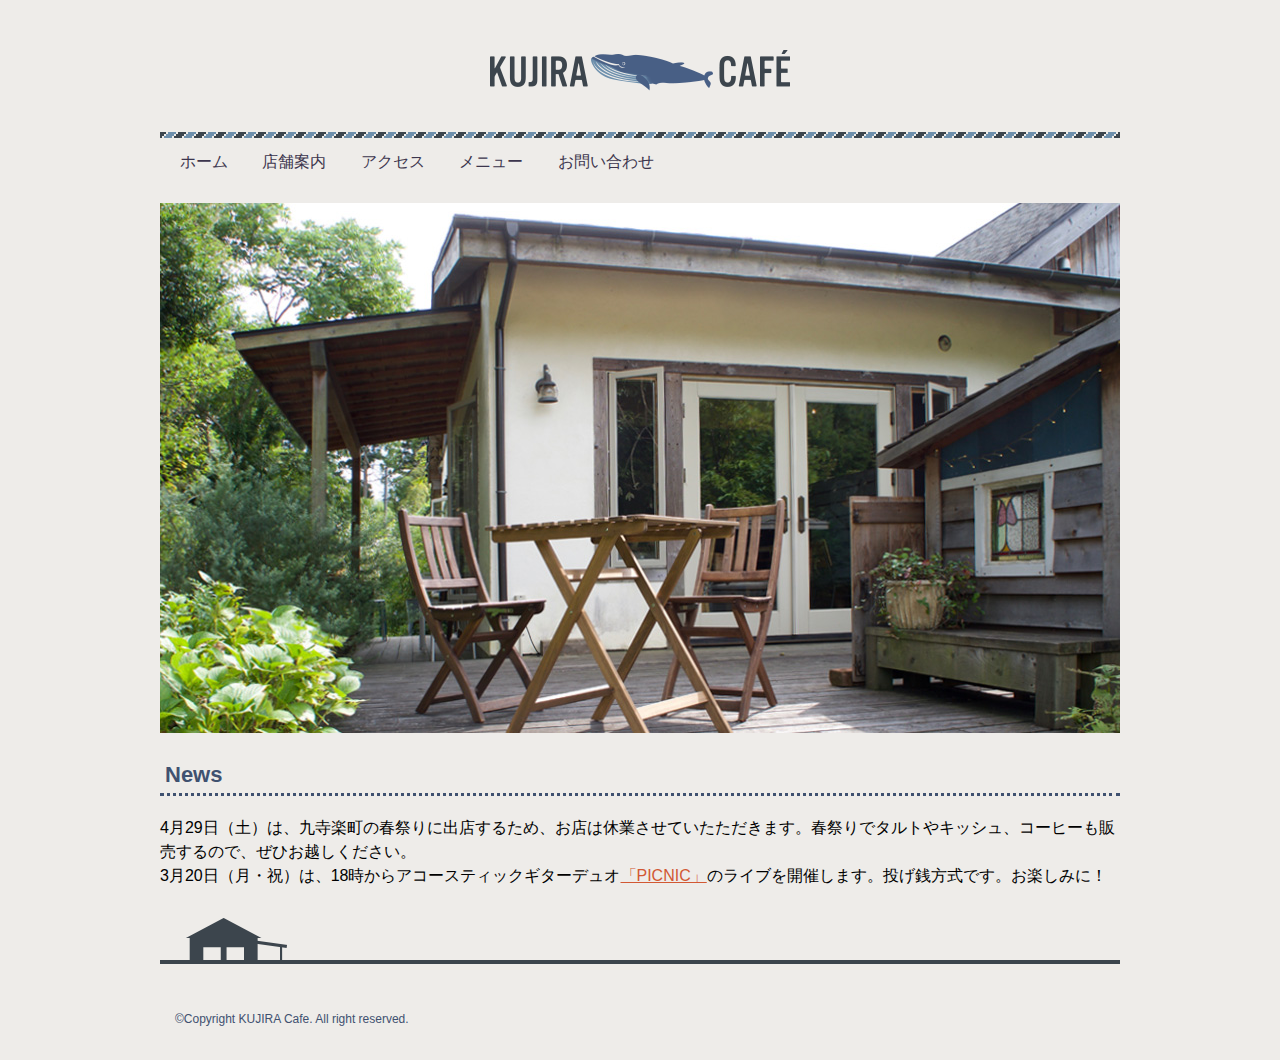
<file: index.html>
<!DOCTYPE html>
<html lang="ja">
<head>
    <meta charset="UTF-8">
    <meta name="viewport" content="width=device-width, initial-scale=1">
    <meta name="description" content="古材を活用した内装、花と緑に囲まれたテラス。地元の食材を使った手作りのタルトやキャッシュ、挽き立てのコーヒーで豊かなひとときを。">
    <title>KUJIRA Cafeへようこそ</title>
    <link rel="stylesheet" href="css/style.css">
</head>
<body>
<div class="wrapper">
    <!-- ヘッダー -->
    <header class="header">
        <h1 class="logo"><a href="index.html"><img src="images/logo.png" alt="KUJIRA Cafe"></a></h1>
        <nav class="nav">
            <ul>
                <li><a href="index.html">ホーム</a></li>
                <li><a href="about.html">店舗案内</a></li>
                <li><a href="access.html">アクセス</a></li>
                <li><a href="menu.html">メニュー</a></li>
                <li><a href="contact.html">お問い合わせ</a></li>
            </ul>
        </nav>
    </header>
    <!-- ヘッダー　ここまで -->
    <!-- キービジュアル -->
    <div class="keyvisual">
        <img src="images/keyvisual.jpg" alt="">
    </div>
    <!-- /キービジュアル -->
    <!-- メイン -->
    <main>
        <h2 id="news">News</h2>
            <p class="news-item">4月29日（土）は、九寺楽町の春祭りに出店するため、お店は休業させていたただきます。春祭りでタルトやキッシュ、コーヒーも販売するので、ぜひお越しください。</p>
            <p class="news-item">3月20日（月・祝）は、18時からアコースティックギターデュオ<a href="http://www.abcr.jp" target="_blank">「PICNIC」</a>のライブを開催します。投げ銭方式です。お楽しみに！</p>
    </main>
    <!-- メイン　ここまで -->
    <!-- フッター -->
    <footer class="footer">
        <p>&copy;Copyright KUJIRA Cafe. All right reserved.</p>
    </footer>
    <!-- フッター　ここまで -->
</div>
</body>
</html>
</file>
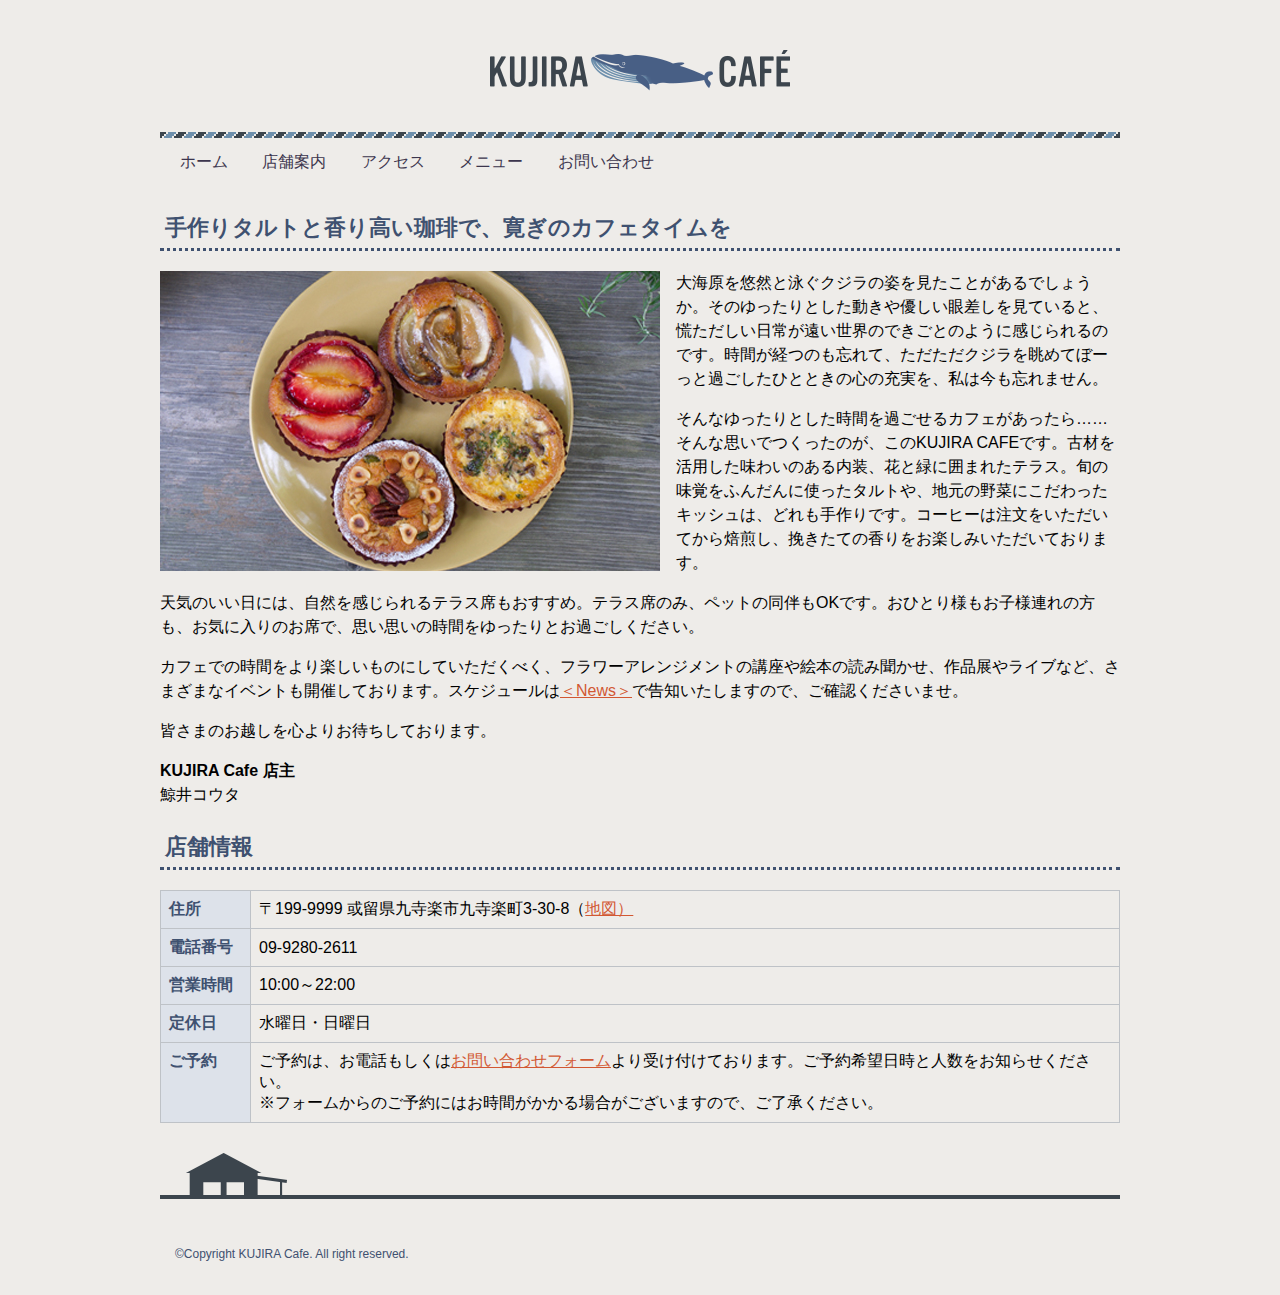
<file: about.html>
<!DOCTYPE html>
<html lang="ja">
<head>
    <meta charset="UTF-8">
    <meta name="viewport" content="width=device-width, initial-scale=1">
    <meta name="description" content="古材を活用した内装、花と緑に囲まれたテラス。地元の食材を使った手作りのタルトやキャッシュ、挽き立てのコーヒーで豊かなひとときを。">
    <title>店舗案内｜KUJIRA Cafe</title>
    <link rel="stylesheet" href="css/style.css">
</head>
<body>
<div class="wrapper">
    <!-- ヘッダー -->
    <header class="header">
        <h1 class="logo"><a href="index.html"><img src="images/logo.png" alt="KUJIRA Cafe"></a></h1>
        <nav class="nav">
            <ul>
                <li><a href="index.html">ホーム</a></li>
                <li><a href="about.html">店舗案内</a></li>
                <li><a href="access.html">アクセス</a></li>
                <li><a href="menu.html">メニュー</a></li>
                <li><a href="contact.html">お問い合わせ</a></li>
            </ul>
        </nav>
    </header>
    <!-- ヘッダー　ここまで -->
    <!-- メイン -->
    <main>
        <h2>手作りタルトと香り高い珈琲で、寛ぎのカフェタイムを</h2>
        <p><img src="images/about-photo.jpg" alt="タルトの写真" class="shop-photo">大海原を悠然と泳ぐクジラの姿を見たことがあるでしょうか。そのゆったりとした動きや優しい眼差しを見ていると、慌ただしい日常が遠い世界のできごとのように感じられるのです。時間が経つのも忘れて、ただただクジラを眺めてぼーっと過ごしたひとときの心の充実を、私は今も忘れません。</p>
        <p>そんなゆったりとした時間を過ごせるカフェがあったら……そんな思いでつくったのが、このKUJIRA CAFEです。古材を活用した味わいのある内装、花と緑に囲まれたテラス。旬の味覚をふんだんに使ったタルトや、地元の野菜にこだわったキッシュは、どれも手作りです。コーヒーは注文をいただいてから焙煎し、挽きたての香りをお楽しみいただいております。</p>
        <p>天気のいい日には、自然を感じられるテラス席もおすすめ。テラス席のみ、ペットの同伴もOKです。おひとり様もお子様連れの方も、お気に入りのお席で、思い思いの時間をゆったりとお過ごしください。</p>
        <p>カフェでの時間をより楽しいものにしていただくべく、フラワーアレンジメントの講座や絵本の読み聞かせ、作品展やライブなど、さまざまなイベントも開催しております。スケジュールは<a href="index.html#news">＜News＞</a>で告知いたしますので、ご確認くださいませ。</p>
        <p>皆さまのお越しを心よりお待ちしております。</p>

        <p><strong>KUJIRA Cafe 店主</strong><br>
        鯨井コウタ</p>

        <h2 class="clear">店舗情報</h2>
        <table class="info">
            <tr>
                <th>住所</th>
                <td>〒199-9999 或留県九寺楽市九寺楽町3-30-8（<a href="access.html">地図）</a></td>
            </tr>
            <tr>
                <th>電話番号</th>
                <td>09-9280-2611</td>
            <tr>
                <th>営業時間</th>
                <td>10:00～22:00</td>
            </tr>
            <tr>
                <th>定休日</th>
                <td>水曜日・日曜日</td>
            </tr>
            <tr>
                <th>ご予約</th>
                <td>ご予約は、お電話もしくは<a href="contact.html">お問い合わせフォーム</a>より受け付けております。ご予約希望日時と人数をお知らせください。<br>
                    ※フォームからのご予約にはお時間がかかる場合がございますので、ご了承ください。</td>
            </tr>
        </table>    
    </main>
    <!-- メイン　ここまで -->
    <!-- フッター -->
    <footer class="footer">
        <p>&copy;Copyright KUJIRA Cafe. All right reserved.</p>
    </footer>
    <!-- フッター　ここまで -->
</div>
</body>
</html>
</file>
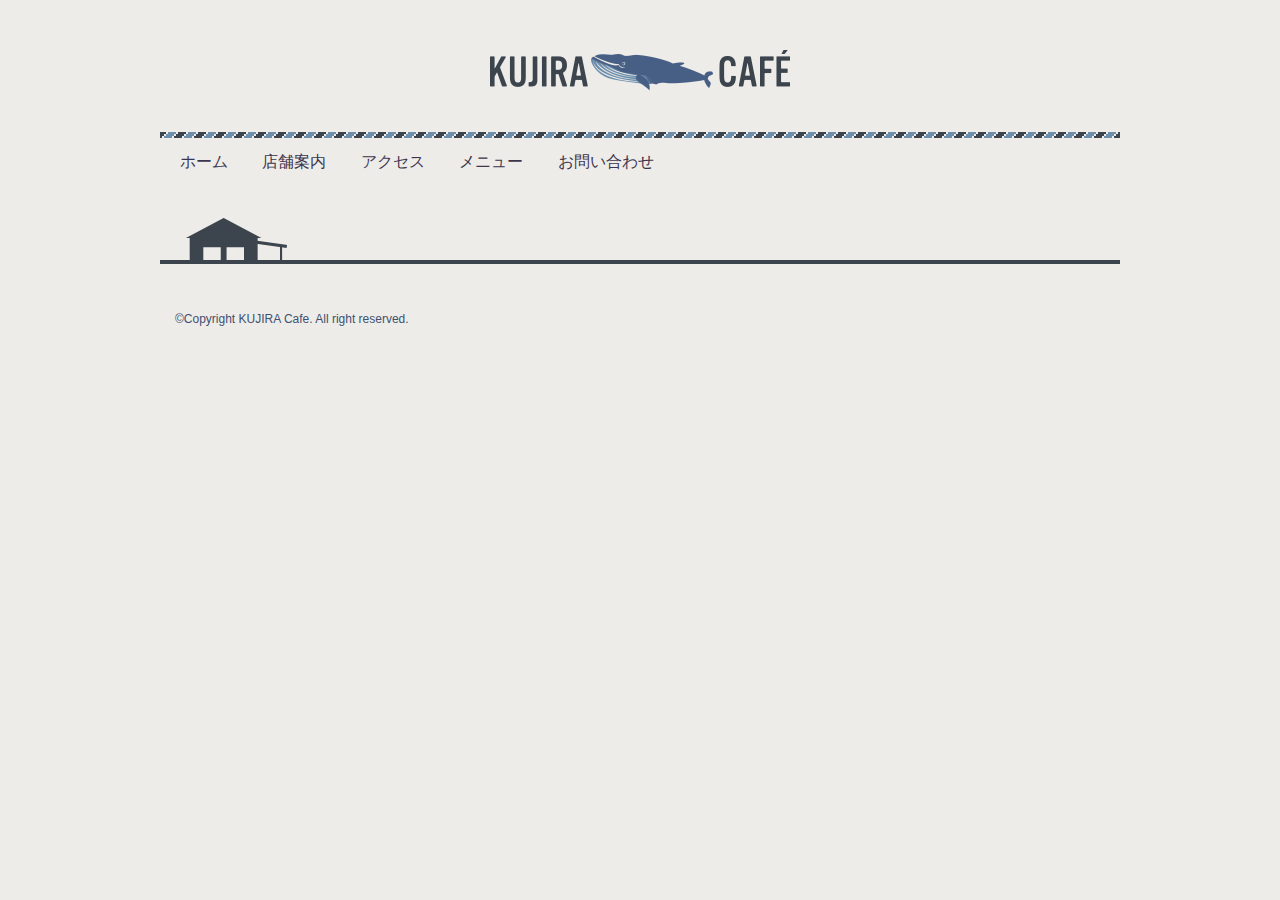
<file: menu.html>
<!DOCTYPE html>
<html lang="ja">
<head>
    <meta charset="UTF-8">
    <meta name="viewport" content="width=device-width, initial-scale=1">
    <meta name="description" content="古材を活用した内装、花と緑に囲まれたテラス。地元の食材を使った手作りのタルトやキャッシュ、挽き立てのコーヒーで豊かなひとときを。">
    <title>メニュー｜KUJIRA Cafe</title>
    <link rel="stylesheet" href="css/style.css">
</head>
<body>
<div class="wrapper">
    <!-- ヘッダー -->
    <header class="header">
        <h1 class="logo"><a href="index.html"><img src="images/logo.png" alt="KUJIRA Cafe"></a></h1>
        <nav class="nav">
            <ul>
                <li><a href="index.html">ホーム</a></li>
                <li><a href="about.html">店舗案内</a></li>
                <li><a href="access.html">アクセス</a></li>
                <li><a href="menu.html">メニュー</a></li>
                <li><a href="contact.html">お問い合わせ</a></li>
            </ul>
        </nav>
    </header>
    <!-- ヘッダー　ここまで -->
    <!-- メイン -->
    <main>
        
    </main>
    <!-- メイン　ここまで -->
    <!-- フッター -->
    <footer class="footer">
        <p>&copy;Copyright KUJIRA Cafe. All right reserved.</p>
    </footer>
    <!-- フッター　ここまで -->
</div>
</body>
</html>
</file>
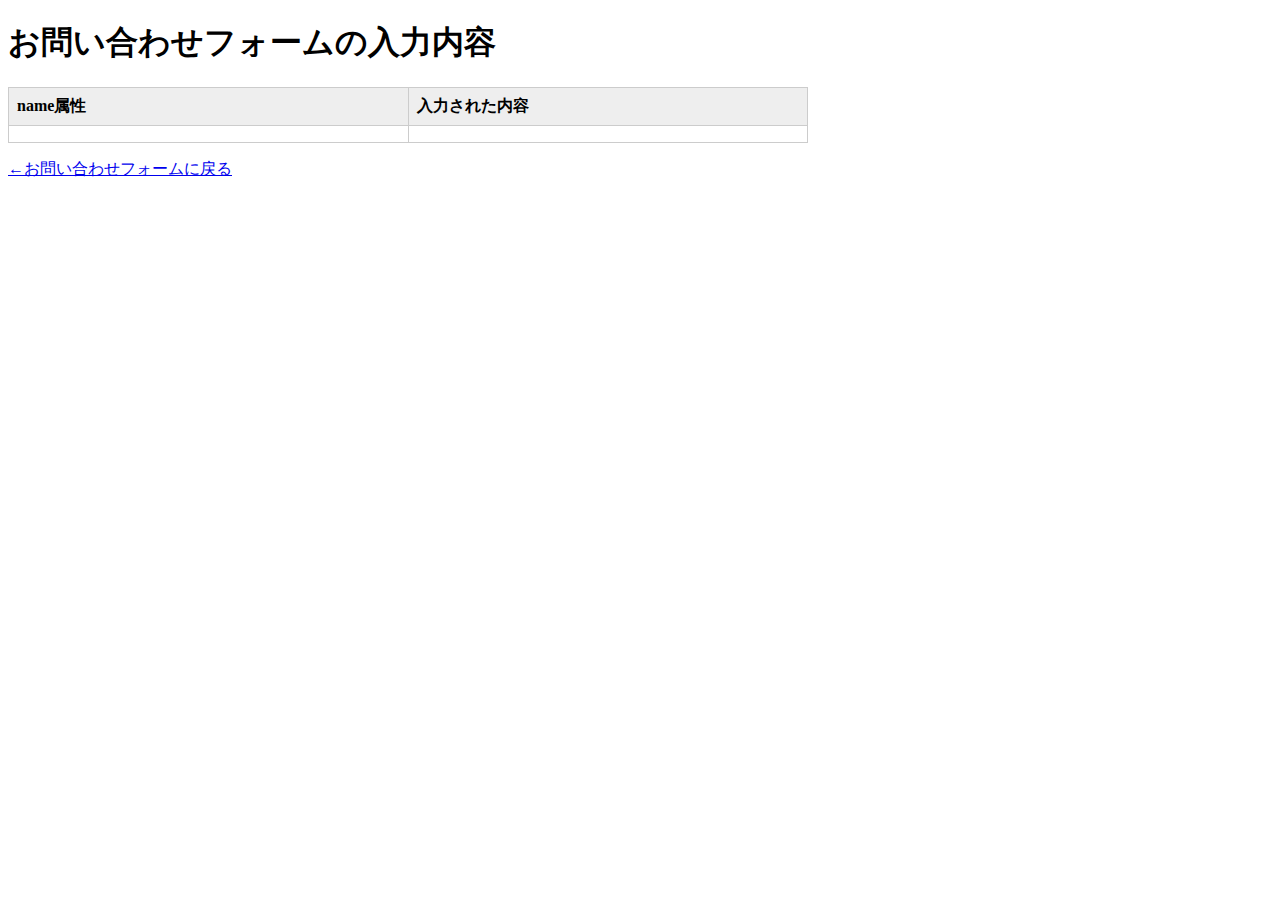
<file: result.html>
<!doctype html>
<html>
<head>
<meta charset="UTF-8">
<meta name="viewport" content="width=device-width, initial-scale=1">
<title>お問い合わせの入力内容</title>
<style>
#result {
	border: 1px solid #cccccc;
	border-collapse: collapse;
	width: 100%;
	max-width: 800px;
}
th, td {
	padding: 0.5em;
	border: 1px solid #cccccc;
	text-align: left;
	vertical-align: top;
}
th {
	width: 100px;
	background-color: #eeeeee;
}
</style>

</head>
<body>
<h1>お問い合わせフォームの入力内容</h1>
<table id="result">
	<tbody id="test">
	<tr><th>name属性</th><th>入力された内容</th></tr>
	</tbody>
</table>
<p><a href="contact.html">←お問い合わせフォームに戻る</a></p>

<script>
'use strict';

{
	window.addEventListener('DOMContentLoaded', function(){
		var params = decodeURI(location.search);
		params = params.substring(1);
		var paramArray = [];
		paramArray = params.split("&");
		var tableContent = "";
		paramArray.forEach(function(item, index){
			var keyValue = [];
			keyValue = item.split("=");
			var tr = document.createElement("tr");
			var tdName = document.createElement("td");
			tdName.textContent = keyValue[0];
			var tdValue = document.createElement("td");
			tdValue.textContent = keyValue[1];
			tr.appendChild(tdName);
			tr.appendChild(tdValue);
			var e = document.getElementById("test");
			e.appendChild(tr);
		});
	});
}
</script>
</body>
</html>
</file>
<file: css/style.css>
@charset "UTF-8";

html {
    font-family: sans-serif;
}

html * {
    box-sizing: border-box;
}

body {
    margin: 0 0 0 0;
    background-color: #eeece9;
}

.wrapper {
    margin: 0 auto 0 auto;
    max-width: 960px;
}

h2 {
    color: #3f5170;
    font-size: 22px;
    border-bottom: 3px dotted #3f5170;
    margin-top: 20px;
    margin-right: 0;
    margin-bottom: 20px;
    margin-left: 0;
    padding-top: 5px;
    padding-right: 5px;
    padding-bottom: 5px;
    padding-left: 5px;
}

p {
    line-height: 1.5;
}

a:link {
    color: #d25833;
}

a:visited {
    color: #d25833;
}

a:hover {
    color: #e3937a;    
}

a:active: {
    color: #ff6a3b;
}

img {
    max-width: 100%;
    height: auto;
}

/* すべてのページに適用　ヘッダー */
.logo {
    margin: 50px 0 40px 0;
    line-height: 0;
    text-align: center;
}

.nav ul {
    margin: 0 0 0 0;
    padding: 20px 10px 15px 20px;
    background-image: url(../images/menu-bg.png);
    background-repeat: repeat-x;
}

.nav li {
    display: inline;
    list-style-type: none;
    padding-right: 30px;
}

.nav a:link {
    color: #3c354d;
    text-decoration: none;
}

.nav a:visited {
    color: #3c454d;
    text-decoration: none;
}

.nav a:hover {
    color: #7b8dac;
    text-decoration: none;
}

.nav a:active {
    color: #5a9bc0;
    text-decoration: none;
}

.footer {
    background-image: url(../images/footer-bg.png);
    background-repeat: no-repeat;
    margin-top: 30px;
    padding: 80px 15px 20px 15px;
    font-size: 12px;
    color: #3f5170;
}

/* 個別のスタイル */
/* index.html */
.keyvisual {
    margin: 15px 0 0 0;
}

.news-item {
    margin: 0;
}

/* about.html */
.shop-photo {
    float: left;
    padding: 0 1em 1em 0;
}

.clear {
    clear: both;
}

.info {
    border-collapse: collapse; 
    width: 100%;
}

.info th, .info td {
    padding: 8px;
    border: 1px solid #bec2c7;
    text-align: left;
}

.info th {
    background-color: #dde2ea;
    width: 90px;
    color: #3f5170;
    vertical-align: top;
}

/* menu.html */
.menu-item {
    display: flex;
    border-bottom: 1px dashed #bec2c7;
    padding: 20px 8px;
}

.menu-photo {
    margin-right: 16px;
    flex: 1 1 auto;
}

.menu-text {
    flex: 0 0 336px;
}

/* access.html */
.map {
    text-align: center;
}

/* contact.html */
form div {
    padding: 12px;
    border-bottom: 1px dashed #bec2c7;
}

select {
    width: 30em;
}

input[type="radio"] {
    margin-left: 1em;
}

input[type="checkbox"] {
    margin-left: 1em;
}

input[name="subject"] {
    width: 30em;
}

textarea {
    width: 30em;
    height: 6em;
}

input[type="submit"] {
    margin: 20px 0;
    width: 30em;
}

/* スマートフォン向けCSS　メディアクエリ */
@media (max-width: 767px) {
    /* 全体　－　ナビゲーション */
    .wrapper {
        margin: 0 8px;
    }
    
    .logo {
        margin: 30px 0;
    }
    
    .logo img {
        width: 200px;
    }
    
    .nav {
        background-color: #dfddda;
    }
    
    .nav li {
        display: block;
    }
    
    /* menu.html　横並び解除 */
    .menu-item {
        display: block;
    }
    
    .menu-photo {
        margin-right: 0;
        width: 100%;
    }
    
    .menu-text {
        width: 100%;
    }
    
    /* about.html　画像のpaddingを調整 */
    .shop-photo {
        padding-right: 0;
    }
    
    /* contact.html　フォーム */
    select {
        width: 100%;
    }
    
    input[name="subject"] {
        width: 100%;
    }
    
    textarea {
        width: 100%;
    }
    
    input[type="submit"] {
        width: 100%;
    }
}
</file>
